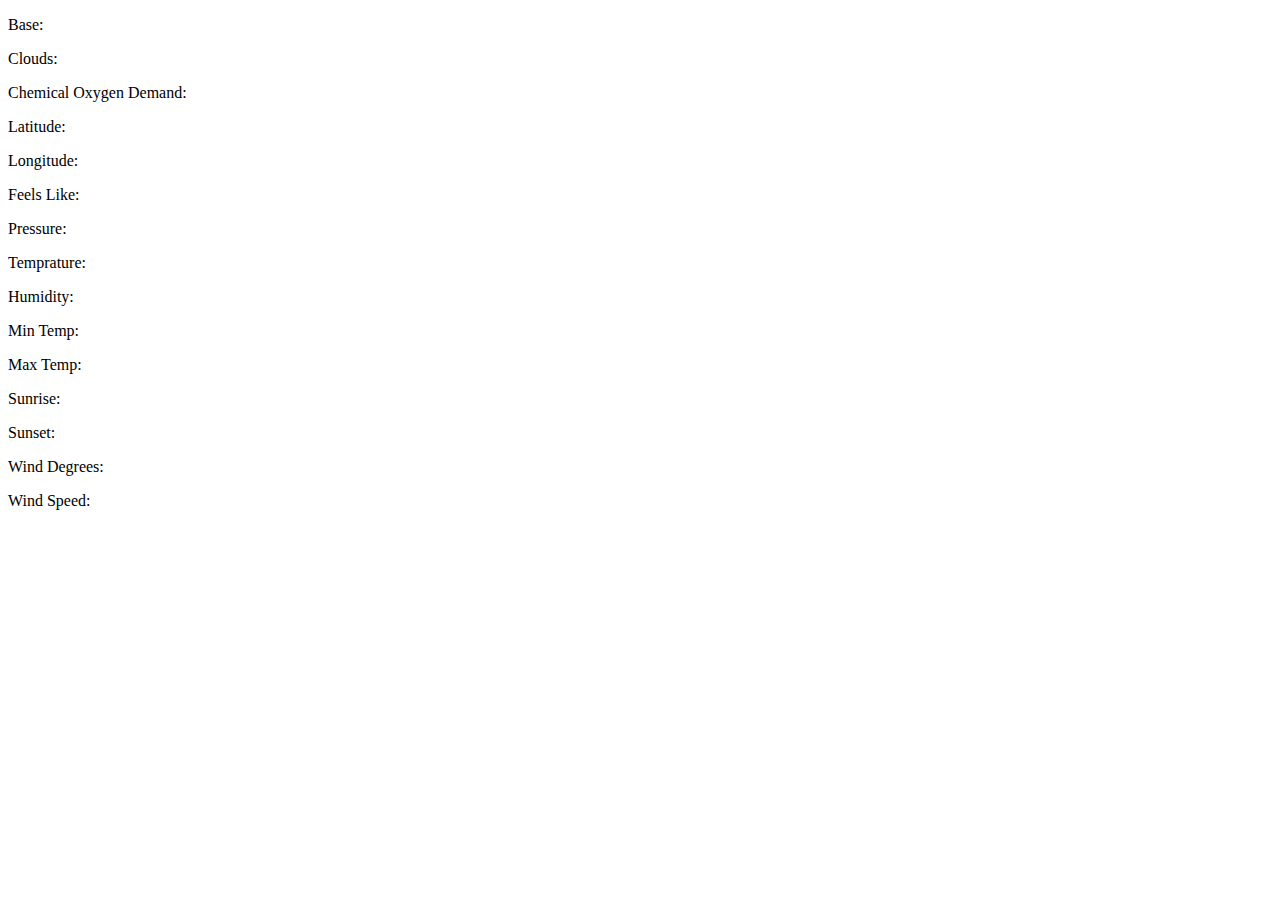
<file: 3. Weather_Application/Index.html>
<!DOCTYPE html>
<html lang="en">
<head>
    <meta charset="UTF-8">
    <title>Weather Info</title>
</head>
<body>
    <div id="weather">
        <p>Base: <span id="base"></span></p>
        <p>Clouds: <span id="clouds"></span></p>
        <p>Chemical Oxygen Demand: <span id="cod"></span></p>
        <p>Latitude: <span id="lat"></span></p>
        <p>Longitude: <span id="lon"></span></p>
        <p>Feels Like: <span id="feels_like"></span></p>
        <p>Pressure: <span id="pressure"></span></p>
        <p>Temprature: <span id="temp"></span></p>
        <p>Humidity: <span id="humidity"></span></p>
        <p>Min Temp: <span id="min_temp"></span></p>
        <p>Max Temp: <span id="max_temp"></span></p>
        <p>Sunrise: <span id="sunrise"></span></p>
        <p>Sunset: <span id="sunset"></span></p>
        
        <p>Wind Degrees: <span id="wind_degrees"></span></p>
        <p>Wind Speed: <span id="wind_speed"></span></p>
    </div>

    <script src="App.js"></script>
</body>
</html>
</file>
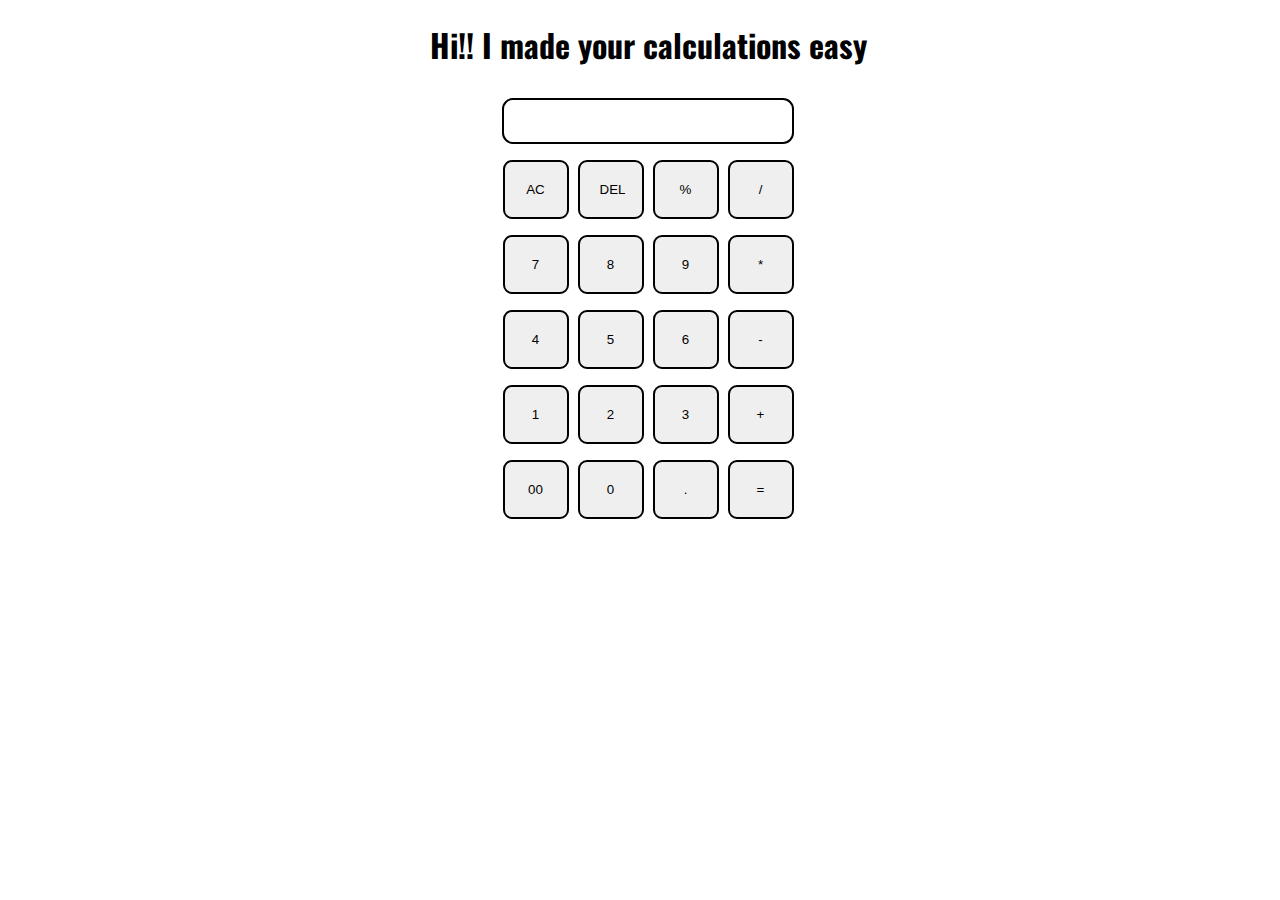
<file: 4. Calculator_App/Index.html>
<!DOCTYPE html>
<html lang="en">
  <head>
    <meta charset="UTF-8" />
    <meta name="viewport" content="width=device-width, initial-scale=1.0" />
    <title>Calculator</title>
    <link rel="stylesheet" href="Syle.css" />
    <link rel="stylesheet" href="utils.css" />
    <link rel="preconnect" href="https://fonts.googleapis.com" />
  </head>
  <body>
    <h1 class="text-center">Hi!! I made your calculations easy</h1>
    <div class="container flex flex-col items-center mx-auto m-w-20">
      <div class="row">
        <input type="text" class="input" />
      </div>
      <div class="row">
        <button class="button">AC</button>
        <button class="button">DEL</button>
        <button class="button">%</button>
        <button class="button">/</button>
      </div>
      <div class="row">
        <button class="button">7</button>
        <button class="button">8</button>
        <button class="button">9</button>
        <button class="button">*</button>
      </div>
      <div class="row">
        <button class="button">4</button>
        <button class="button">5</button>
        <button class="button">6</button>
        <button class="button">-</button>
      </div>
      <div class="row">
        <button class="button">1</button>
        <button class="button">2</button>
        <button class="button">3</button>
        <button class="button">+</button>
      </div>
      <div class="row">
        <button class="button">00</button>
        <button class="button">0</button>
        <button class="button">.</button>
        <button class="button">=</button>
      </div>
    </div>
    <script src="App.js"></script>
  </body>
</html>
</file>
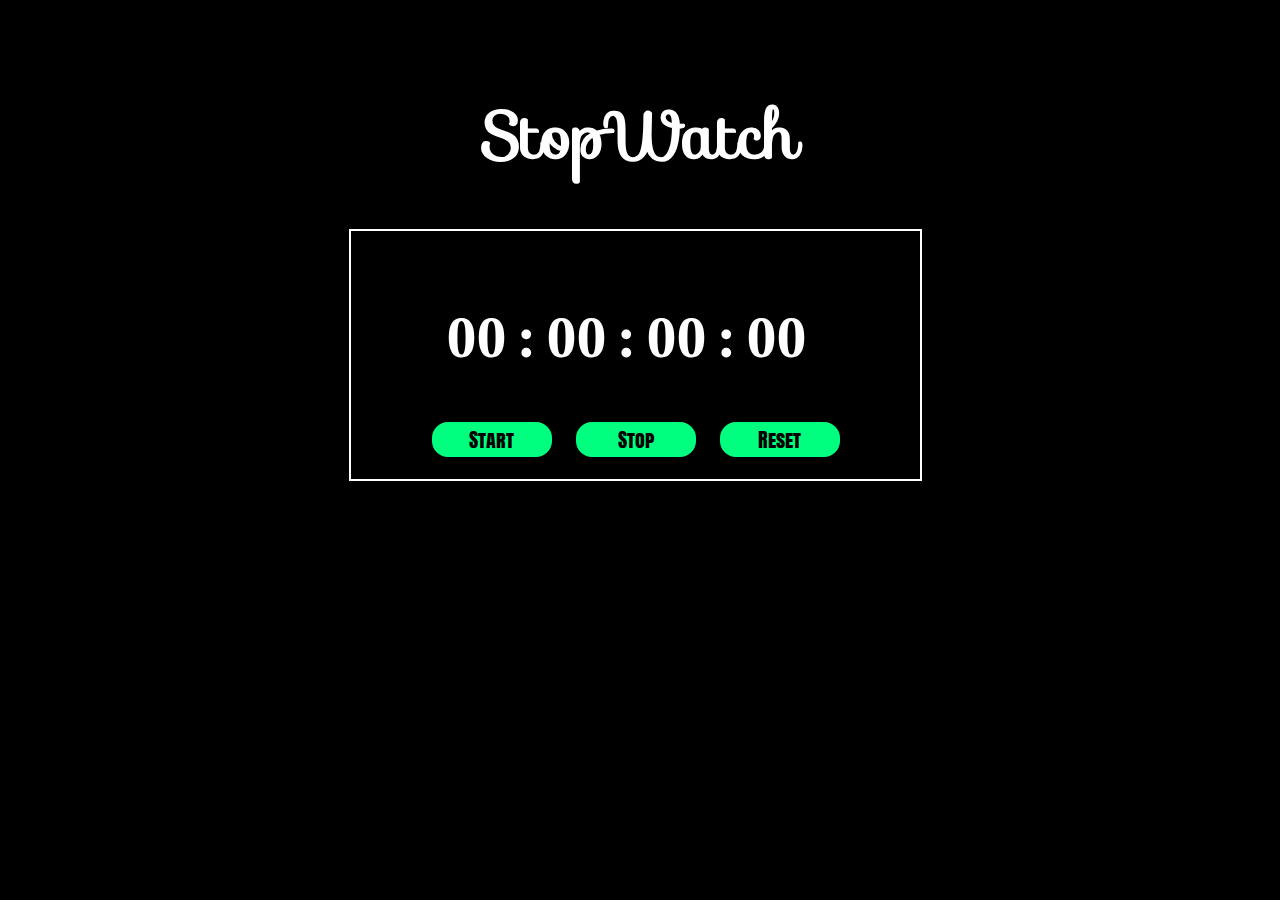
<file: 6. StopWatch/Index.html>
<!DOCTYPE html>
<html lang="en">
  <head>
    <meta charset="UTF-8" />
    <meta name="viewport" content="width=device-width, initial-scale=1.0" />
    <title>StopWatch</title>
    <link rel="stylesheet" href="style.css" />
  </head>
  <body>
    <div class="BG_Img">
      <!-- <img src="./Images/BG_3.jpg" alt=""> -->
    </div>
    <h1>StopWatch</h1>
    <div class="container">
      <div class="num">
        <h2 id="hr">00</h2>
        <h2>:</h2>
        <h2 id="minute">00</h2>
        <h2>:</h2>
        <h2 id="second">00</h2>
        <h2>:</h2>
        <h2 id="millisecond">00</h2>
      </div>
      <div class="btn">
        <button onclick="start()">Start</button>
        <button onclick="stop()">Stop</button>
        <button onclick="reset()">Reset</button>
      </div>
    </div>
    <script src="App.js"></script>
  </body>
</html>
</file>
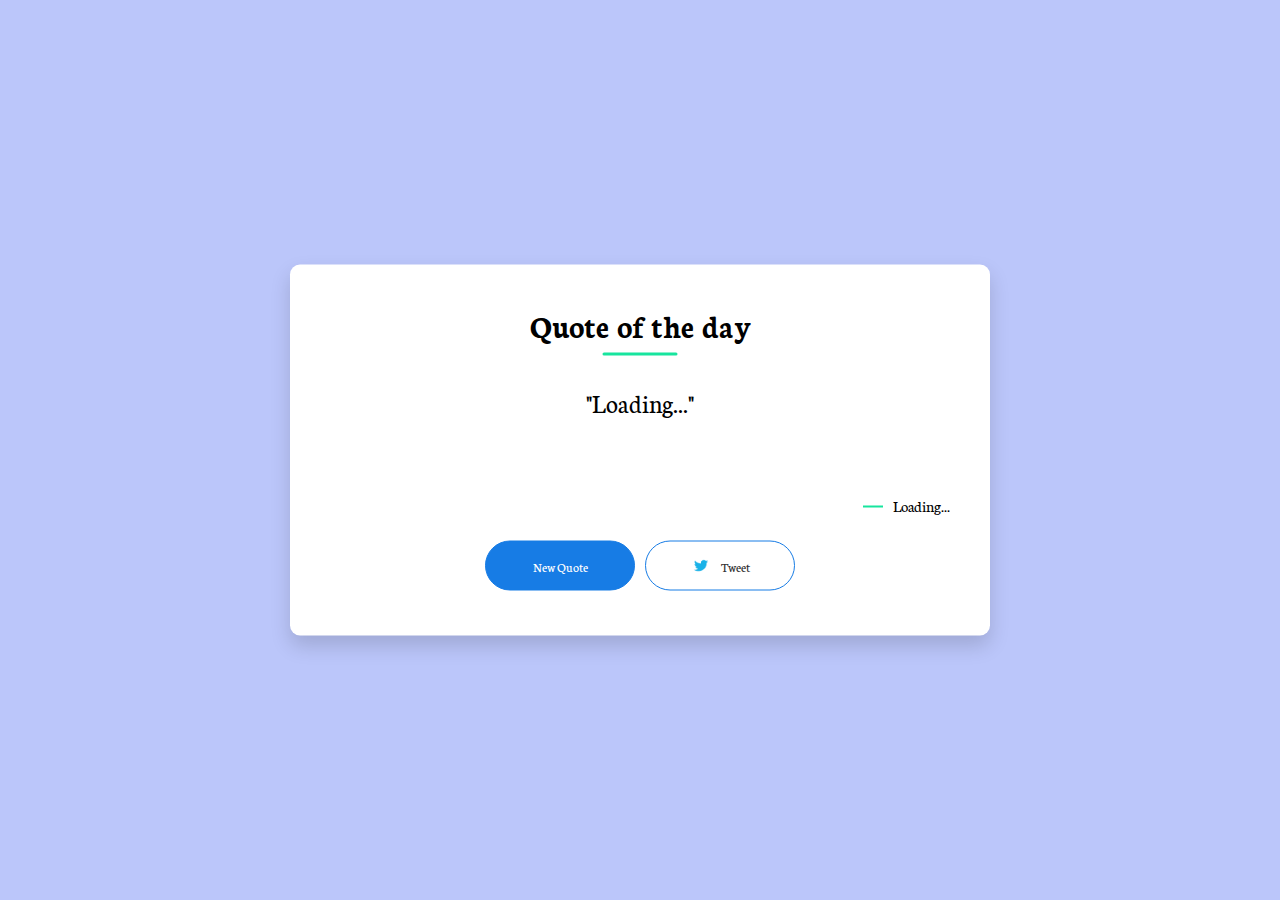
<file: 8. Dynamic_Quote_Generator/index.html>
<!DOCTYPE html>
<html lang="en">
  <head>
    <meta charset="UTF-8" />
    <meta name="viewport" content="width=device-width, initial-scale=1.0" />
    <title>Random Quote Generartor</title>
    <link rel="stylesheet" href="style.css" />
  </head>
  <body>
    <div class="quote-box">
      <h2>Quote of the day</h2>
      <blockquote id = "quote">Loading...</blockquote>
      <span id = "author">Loading...</span>
      <div>
        <button onclick="getQuote(apiUrl);">New Quote</button>
        <button onclick="tweet()"><img src="./Images/Twitter_Logo_Image.png" />Tweet</button>
        <!-- <button onclick="whatsapp()"><img src="./Images/Twitter_Logo_Image.png" />Tweet</button> -->
      </div>
    </div>

    <script src="app.js"></script>
  </body>
</html>
</file>
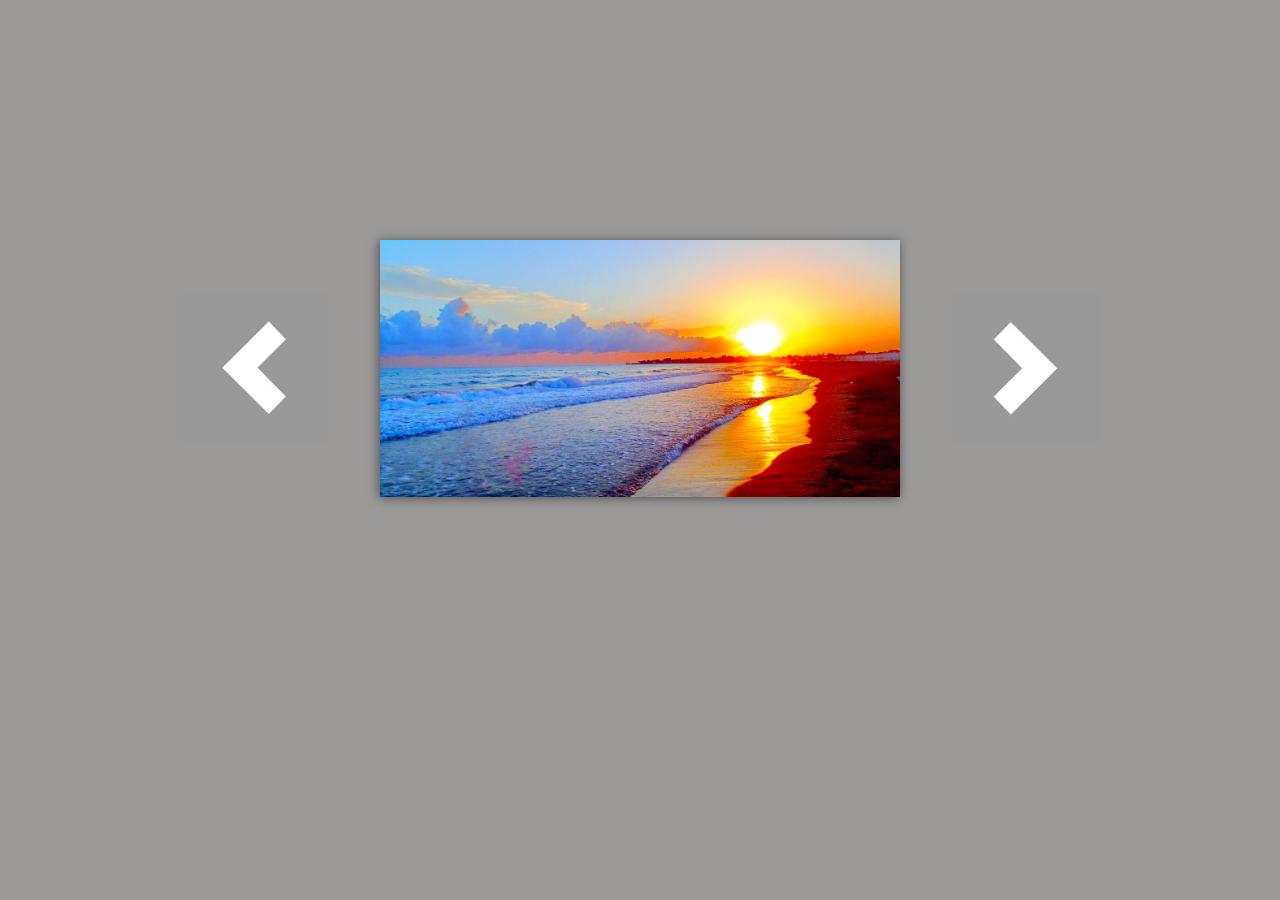
<file: 7. Image_Slider/7.1. Simple_Image_Slider/Index.html>
<!DOCTYPE html>
<html lang="en">
  <head>
    <meta charset="UTF-8" />
    <meta name="viewport" content="width=device-width, initial-scale=1.0" />

    <title>Image Slider</title>
    <link rel="stylesheet" href="Style.css" />
  </head>
  <body>
    <div class="container">
      <img src="Images/Arrow_Img.jpg" class="arrow-img left-arrow-img" />
      <div class="frame">
        <div class="img-slider">
          <img src="Images/Image_1.jpg" class="Image" />
           <img src="Images/Image_2.jpg" class="Image">
          <!-- <img src="Images/Image_3.jpg" class="Image" />
          <img src="Images/Image_4.jpg" class="Image" />
          <img src="Images/Image_5.jpg" class="Image" />
          <img src="Images/Image_6.webp" class="Image" /> -->
        </div>
      </div>
      <img src="Images/Arrow_Img.jpg" class="arrow-img right-arrow-img" />
    </div>
    <script src="App.js"></script>
  </body>
</html>
</file>
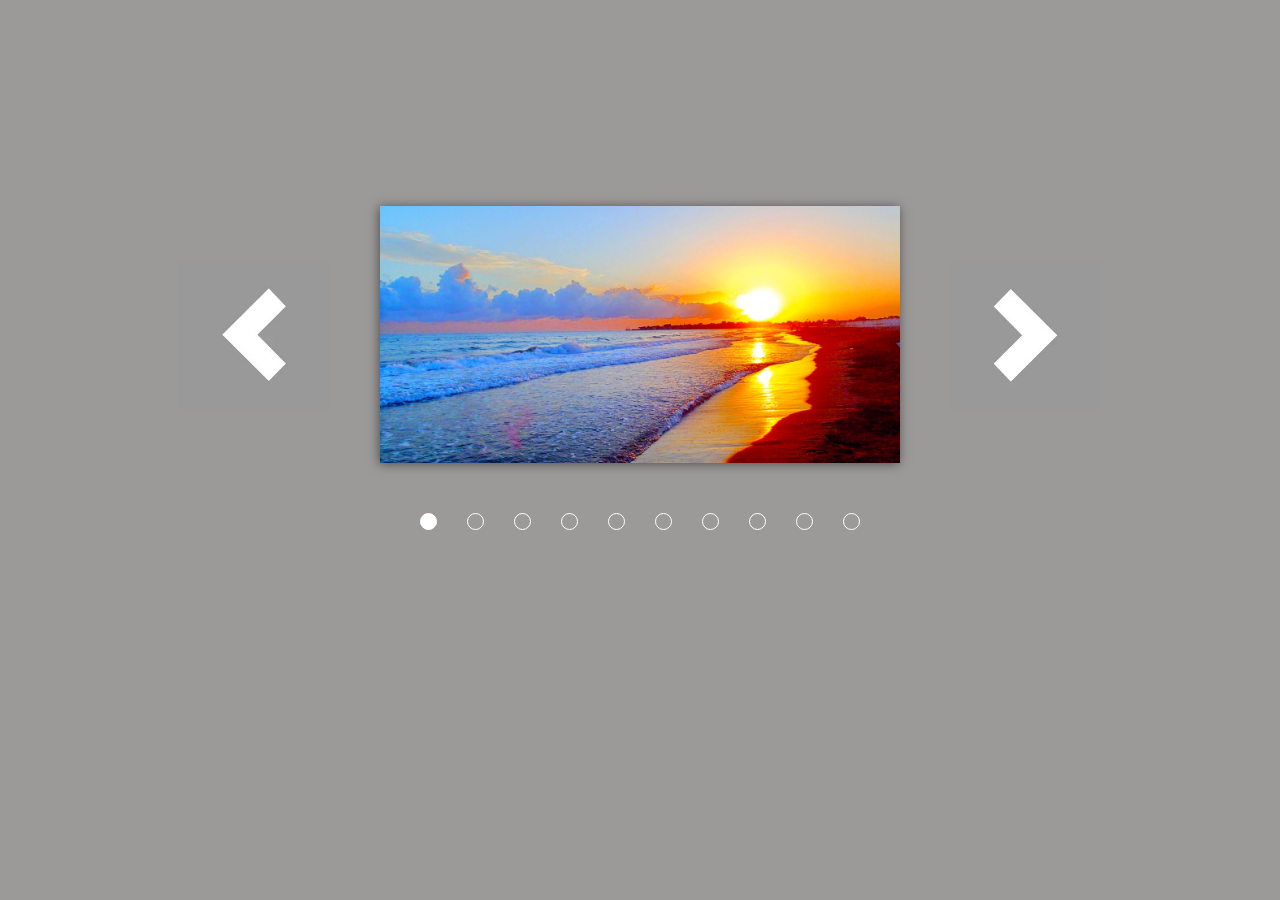
<file: 7. Image_Slider/7.2. Image_Slider_With_Dots/Index.html>
<!DOCTYPE html>
<html lang="en">
  <head>
    <meta charset="UTF-8" />
    <meta name="viewport" content="width=device-width, initial-scale=1.0" />

    <title>Image Slider</title>
    <link rel="stylesheet" href="Style.css" />
  </head>
  <body>
    <div class="container">
      <div class="top">
        <img src="Images/Arrow_Img.jpg" class="arrow-img left-arrow-img" />
        <div class="frame">
          <div class="img-slider">
            <img src="Images/Image_1.jpg" class="Image" />
            <img src="Images/Image_2.jpg" class="Image" />
            <img src="Images/Image_3.jpg" class="Image" />
            <img src="Images/Image_4.jpg" class="Image" />
            <img src="Images/Image_5.jpg" class="Image" />
            <img src="Images/Image_6.webp" class="Image" />
            <img src="Images/Image_7.jpg" class="Image" />
            <img src="Images/Image_8.jpg" class="Image" />
            <img src="Images/Image_9.jpg" class="Image" />
            <img src="Images/Image_10.jpg" class="Image" />
          </div>
        </div>
        <img src="Images/Arrow_Img.jpg" class="arrow-img right-arrow-img" />
      </div>
      <!--end top-->
      <div class="bottom">
        
      </div>
      <!--end bottom-->
    </div>
    <script src="App.js"></script>
  </body>
</html>
</file>
<file: 4. Calculator_App/Syle.css>
@import url("https://fonts.googleapis.com/css2?family=Cactus+Classical+Serif&family=Oswald:wght@200..700&display=swap");
body {
  height: 100%;
  width: 100%;
  font-family: "Oswald", sans-serif;
  font-optical-sizing: auto;
  font-weight:200;
  font-style: normal;
}

.button {
  padding: 20px;
  margin: 0 3px;
  width: 66px;
  border: 2px solid black;
  border-radius: 9px;
  cursor: pointer;
}

.row {
  margin: 8px 0;
}

.row input {
  margin: 0;
  padding: 10px 0px;
  border: 2px solid black;
  border-radius: 11px;
  font-size: 19px;
  width: 288px;
}
</file>
<file: 4. Calculator_App/utils.css>
.text-center {
  text-align: center;
}

.bg-red {
  background: red;
}

.mx-auto {
  margin: auto;
}

.m-w-20 {
  max-width: 35vw;
}

.flex {
  display: flex;
}

.flex-col {
  flex-direction: column;
}

.items-center{
align-items: center
}
</file>
<file: 6. StopWatch/style.css>
@import url("https://fonts.googleapis.com/css2?family=Cormorant+Garamond:ital,wght@0,300;0,400;0,500;0,600;0,700;1,300;1,400;1,500;1,600;1,700&family=Montserrat:ital,wght@0,100..900;1,100..900&family=Sofia&display=swap");
@import url("https://fonts.googleapis.com/css2?family=Anton+SC&family=Baskervville+SC&family=Cormorant+Garamond:ital,wght@0,300;0,400;0,500;0,600;0,700;1,300;1,400;1,500;1,600;1,700&family=Montserrat:ital,wght@0,100..900;1,100..900&family=Sofia&display=swap");
:root {
  --font1: "Sofia", cursive;
  --font2: "Anton SC", sans-serif;
}

body {
  /* font-family: "Sofia", cursive; */
  background-color: black;
}

.container {
  text-align: center;
  margin-left: 27%;
  width: 525px;
  border: 2px solid white;
  /* margin-top: -3%; */
  padding: 22px;
}

h1 {
  text-align: center;
  color: white;
  padding-top: 40px;
  font-size: 65px;
  font-family: var(--font1);
}

.num {
  display: flex;
  color: white;
  margin-left: 13%;
}

h2 {
  font-size: 60px;
  margin-inline: 5px;
}

button {
  width: 120px;
  height: 35px;
  background-color: #00FF7F;
  color: black;
  font-size: 20px;
  border: none;
  outline: none;
  border-radius: 16px;
  margin-inline: 10px;
  font-family: var(--font2);
  cursor: pointer;
}

button:hover{
  border: 2px solid brown;
  color: brown;
}
</file>
<file: 8. Dynamic_Quote_Generator/style.css>
@import url("https://fonts.googleapis.com/css2?family=Neuton:ital,wght@0,200;0,300;0,400;0,700;0,800;1,400&display=swap");
* {
  margin: 0;
  padding: 0;
  box-sizing: border-box;
  font-family: "Neuton", serif;
}
body {
  background-color: #bbc6fa;
}

.quote-box {
  background: #fff;
  width: 700px;
  position: absolute;
  top: 50%;
  left: 50%;
  transform: translate(-50%, -50%);
  padding: 40px;
  border-radius: 10px;
  text-align: center;
  box-shadow: 0 10px 20px 0px rgba(0, 0, 0, 0.15);
}

.quote-box h2 {
  font-size: 32px;
  margin-bottom: 40px;
  position: relative;
}

.quote-box h2::after {
  content: "";
  width: 75px;
  height: 3px;
  border-radius: 3px;
  background: rgb(23 229 158);
  position: absolute;
  bottom: -10px;
  left: 50%;
  transform: translateX(-50%);
}

.quote-box blockquote {
  font-size: 26px;
  min-height: 100px;
}

.quote-box blockquote::before,
.quote-box blockquote::after {
  content: '"';
}

.quote-box span {
  display: block;
  margin-top: 10px;
  float: right;
  position: relative;
}

.quote-box span::before {
  content: "";
  width: 20px;
  height: 2px;
  background: rgb(23 229 158);
  position: absolute;
  top: 50%;
  left: -30px;
}

.quote-box div {
  width: 100%;
  margin-top: 50px;
  display: flex;
  justify-content: center;
}

.quote-box button {
  background: rgb(23, 124, 229);
  color: #fff;
  border-radius: 25px;
  border: 1px solid rgb(23, 124, 229);
  width: 150px;
  height: 50px;
  display: flex;
  align-items: center;
  justify-content: center;
  margin: 5px;
  cursor: pointer; 
  /* font-size: 10px; */
}

.quote-box button img {
   width: 20px;
   margin-right: 10px;
}

.quote-box button:nth-child(2){
  background: transparent;
  color: #333;
}
</file>
<file: 7. Image_Slider/7.1. Simple_Image_Slider/Style.css>
body{
    background-color: rgb(156 153 153);
    display: flex;
    align-items: center;
    justify-content: center;
    height: 80vh;
}

.container{
    display: flex;
    align-items: center;
    gap: 50px;
}

.arrow-img{
    height: 150px;
    cursor: pointer;
}

.left-arrow-img{
    transform: rotate(180deg);
}

.frame{
    width: 520px;
    height: 257px;
    overflow: hidden;
    box-shadow: -1px 1px 10px rgba(0, 0, 0, .5);
}

.img-slider{
    display: flex;
    transition: all 1s ease;
    
}

.Image{
    width: 100%;
    height: 100%;
    object-fit: cover;
    background-size: cover;
}
</file>
<file: 7. Image_Slider/7.2. Image_Slider_With_Dots/Style.css>
body {
  background-color: rgb(156 153 153);
  display: flex;
  align-items: center;
  justify-content: center;
  height: 80vh;
}

.container {
  display: flex;
  align-items: center;
  gap: 50px;
  flex-direction: column;
}

.top {
  display: flex;
  align-items: center;
  gap: 50px;
}

.arrow-img {
  height: 150px;
  cursor: pointer;
}

.left-arrow-img {
  transform: rotate(180deg);
}

.frame {
  width: 520px;
  height: 257px;
  overflow: hidden;
  box-shadow: -1px 1px 10px rgba(0, 0, 0, 0.5);
}

.img-slider {
  display: flex;
  transition: all 1s ease;
}

.Image {
  width: 100%;
  height: 100%;
  object-fit: cover;
  background-size: cover;
}

.bottom{
    display: flex;
    gap: 30px;
}

.button {
  width: 15px;
  height: 15px;
  border: 1px solid white;
  border-radius: 50%;
  cursor: pointer;
}
</file>
